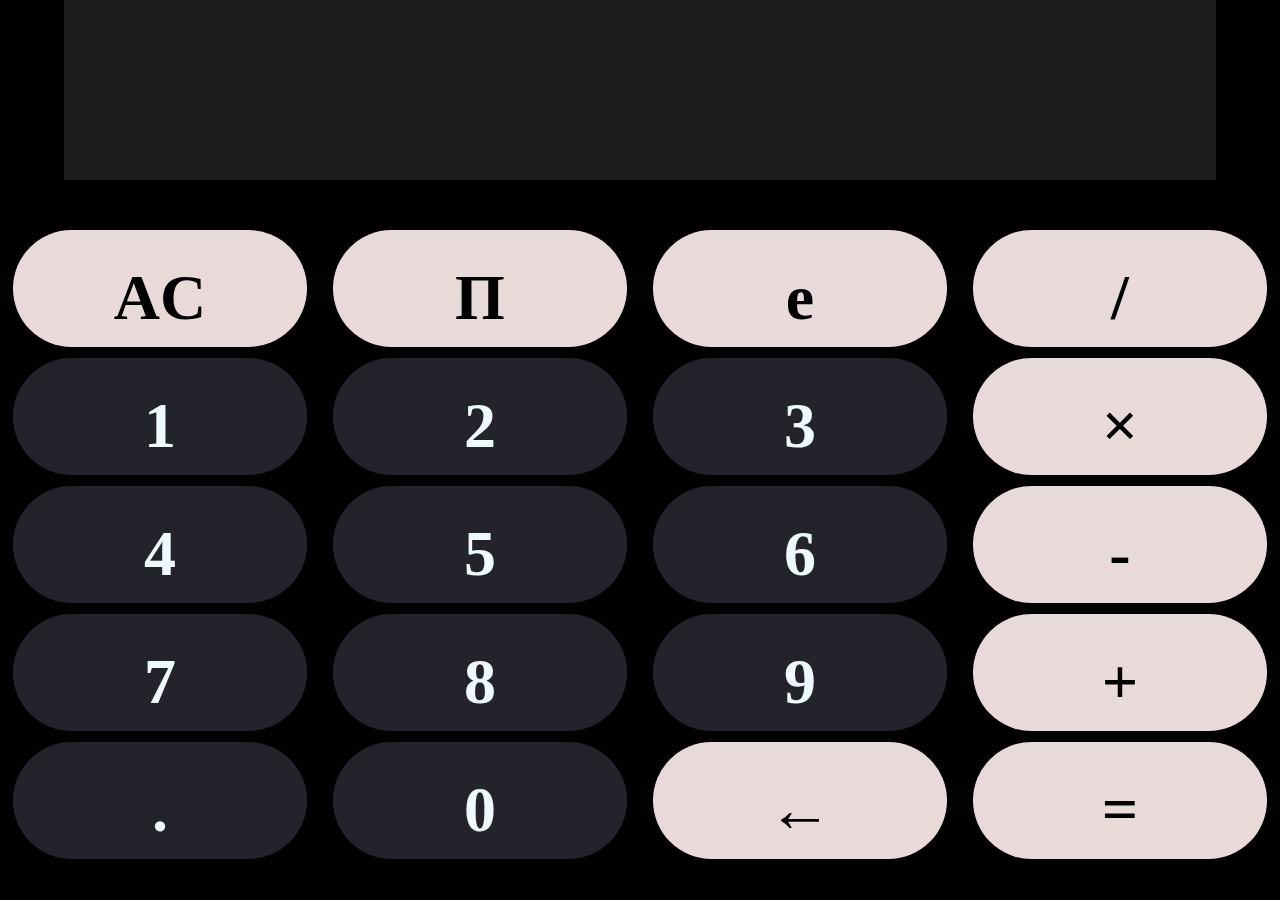
<file: index.html>
<!DOCTYPE html>
<html lang="en">

<head>
    <meta charset="UTF-8">
    <meta http-equiv="X-UA-Compatible" content="IE=edge">
    <meta name="description" content="Free responsive calculator">
    <meta name="author" content="Anjitha J">
    <meta name="viewport" content="width=device-width, initial-scale=1.0">
    <link rel="stylesheet" href="calcu.css">
    <script src="calcu.js"></script>
    <title>calculator</title>
</head>

<body>
    <div id="calcu">
     
        <div id="dis">
            <input type="text" id="input1" class="inp">
            <input type="text" id="input2" class="inp">


        </div>
        <div id="buttons">
            <div class="switch1">
              
                <div class="button1" id="clr1" onclick="cleardisplay()">
                    AC
                </div>
                <div class="button" onclick="addtodisplay(1)">
                    1
                </div>
                <div class="button" onclick="addtodisplay(4)">
                    4
                </div>
                <div class="button" onclick="addtodisplay(7)">
                    7
                </div>
                <div class="button" onclick=" addtodisplay('(')">
                    .
                </div>
            </div>

            <div class="switch1">
                <div class="button1" onclick=" pi('.')">
                    Π
                </div>
                <div class="button" onclick="addtodisplay(2)">
                    2
                </div>
                <div class="button" onclick="addtodisplay(5)">
                    5
                </div>
                <div class="button" onclick="addtodisplay(8)">
                    8
                </div>
                <div class="button" onclick="addtodisplay(0)">
                    0
                </div>
            </div>

            <div class="switch1">
                <div class="button1" onclick="e()">
                    e
                </div>
                <div class="button" onclick="addtodisplay(3)">
                    3
                </div>
                <div class="button" onclick="addtodisplay(6)">
                    6
                </div>
                <div class="button" onclick="addtodisplay(9)">
                    9
                </div>
                <div class="button1" onclick="backspace()">
                    ←
                </div>
            </div>
            <div class="switch1">
                <div class="button1" onclick=" addoperator('/')">
                    /
                </div>
                <div class="button1" onclick=" addoperator('*')">
                    ×
                </div>
                <div class="button1" onclick=" addoperator('-')">
                    -
                </div>
                <div class="button1" onclick=" addoperator('+')">
                    +
                </div>
                <div class="button1" onclick="equal()">
                    =
                </div>
            </div>
        </div>
    </div>

    <label for="input1" class="lbl">Input1</label>
    <label for="input2" class="lbl">Input2</label>

</body>

</html>
</file>
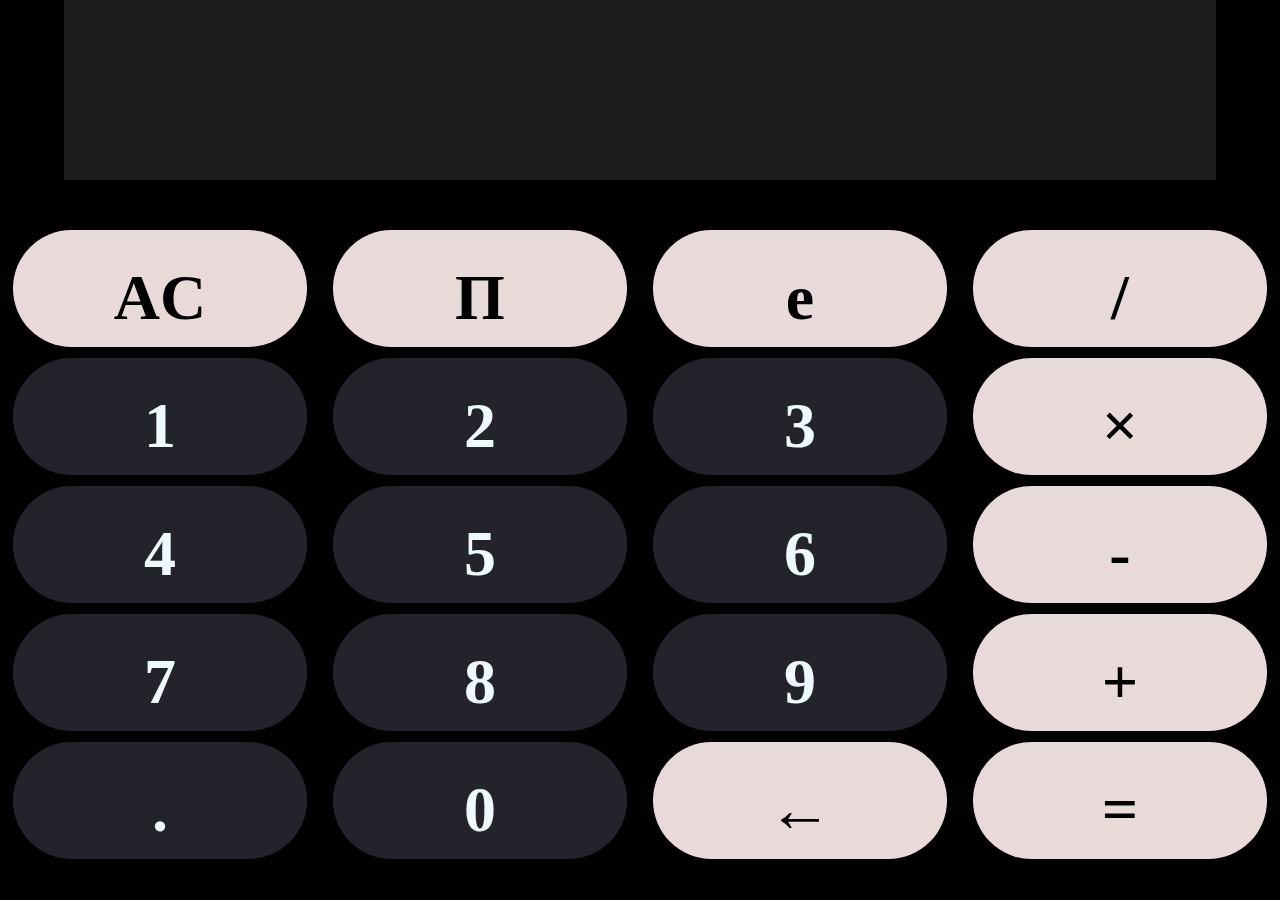
<file: calcu.html>
<!DOCTYPE html>
<html lang="en">

<head>
    <meta charset="UTF-8">
    <meta http-equiv="X-UA-Compatible" content="IE=edge">
    <meta name="description" content="Free responsive calculator">
    <meta name="author" content="Anjitha J">
    <meta name="viewport" content="width=device-width, initial-scale=1.0">
    <link rel="stylesheet" href="calcu.css">
    <script src="calcu.js"></script>
    <title>calculator</title>
</head>

<body>
    <div id="calcu">
     
        <div id="dis">
            <input type="text" id="input1" class="inp">
            <input type="text" id="input2" class="inp">


        </div>
        <div id="buttons">
            <div class="switch1">
              
                <div class="button1" id="clr1" onclick="cleardisplay()">
                    AC
                </div>
                <div class="button" onclick="addtodisplay(1)">
                    1
                </div>
                <div class="button" onclick="addtodisplay(4)">
                    4
                </div>
                <div class="button" onclick="addtodisplay(7)">
                    7
                </div>
                <div class="button" onclick=" addtodisplay('(')">
                    .
                </div>
            </div>

            <div class="switch1">
                <div class="button1" onclick=" pi('.')">
                    Π
                </div>
                <div class="button" onclick="addtodisplay(2)">
                    2
                </div>
                <div class="button" onclick="addtodisplay(5)">
                    5
                </div>
                <div class="button" onclick="addtodisplay(8)">
                    8
                </div>
                <div class="button" onclick="addtodisplay(0)">
                    0
                </div>
            </div>

            <div class="switch1">
                <div class="button1" onclick="e()">
                    e
                </div>
                <div class="button" onclick="addtodisplay(3)">
                    3
                </div>
                <div class="button" onclick="addtodisplay(6)">
                    6
                </div>
                <div class="button" onclick="addtodisplay(9)">
                    9
                </div>
                <div class="button1" onclick="backspace()">
                    ←
                </div>
            </div>
            <div class="switch1">
                <div class="button1" onclick=" addoperator('/')">
                    /
                </div>
                <div class="button1" onclick=" addoperator('*')">
                    ×
                </div>
                <div class="button1" onclick=" addoperator('-')">
                    -
                </div>
                <div class="button1" onclick=" addoperator('+')">
                    +
                </div>
                <div class="button1" onclick="equal()">
                    =
                </div>
            </div>
        </div>
    </div>

    <label for="input1" class="lbl">Input1</label>
    <label for="input2" class="lbl">Input2</label>

</body>

</html>
</file>
<file: calcu.css>
* {
    margin: 0%;
    padding: 0%;
}

body {
    background-color: black;
    user-select: none;
    overscroll-behavior: none;
}

#calcu {
    display: flex;
    flex-direction: column;
}

#dis {
    
    width: 100vw;
    height: 25vh;
    background-color: rgb(0, 0, 0);
}

#buttons {
    display: flex;
    flex-direction: row;
    justify-content: space-around;
    height: 71vh;
    background-color: black;
}

#input1 {
    background-color: rgb(28, 29, 29);

}

.inp {
    width: 90vw;
    margin-left: 5vw;
    color: antiquewhite;
    height: 10vh;
    background-color: rgb(28, 29, 29);
    text-align: right;
    font-size: 400%;
    border: 0%;
    outline: 0%;
}

.inp:focus {
    outline: none!important;
}

input {
    border: 0;
    outline: 0;
}

.switch1 {
    display: flex;
    flex-direction: column;
    justify-content: space-around;
}

.button {
    color: aliceblue;
    width: 23vw;
    height: 13vh;
    background-color: rgb(35, 35, 43);
    border-radius: 100px;
    line-height: 15vh;
    text-align: center;
    font-size: 400%;
    font-weight: bolder;
}

.button1 {
    color: rgb(0, 0, 0);
    width: 23vw;
    height: 13vh;
    background-color: rgb(233, 218, 218);
    border-radius: 100px;
    line-height: 15vh;
    text-align: center;
    font-size: 400%;
    font-weight: bolder;
}

.button:hover {
    background-color: rgb(27, 27, 31);
    color: antiquewhite;
}

.button1:hover {
    background-color: rgb(231, 207, 207);
    color: rgb(0, 0, 0);
}

@media screen and (min-width: 1400px) {

}

 ::-webkit-scrollbar {
    Width: 0px;
}
</file>
